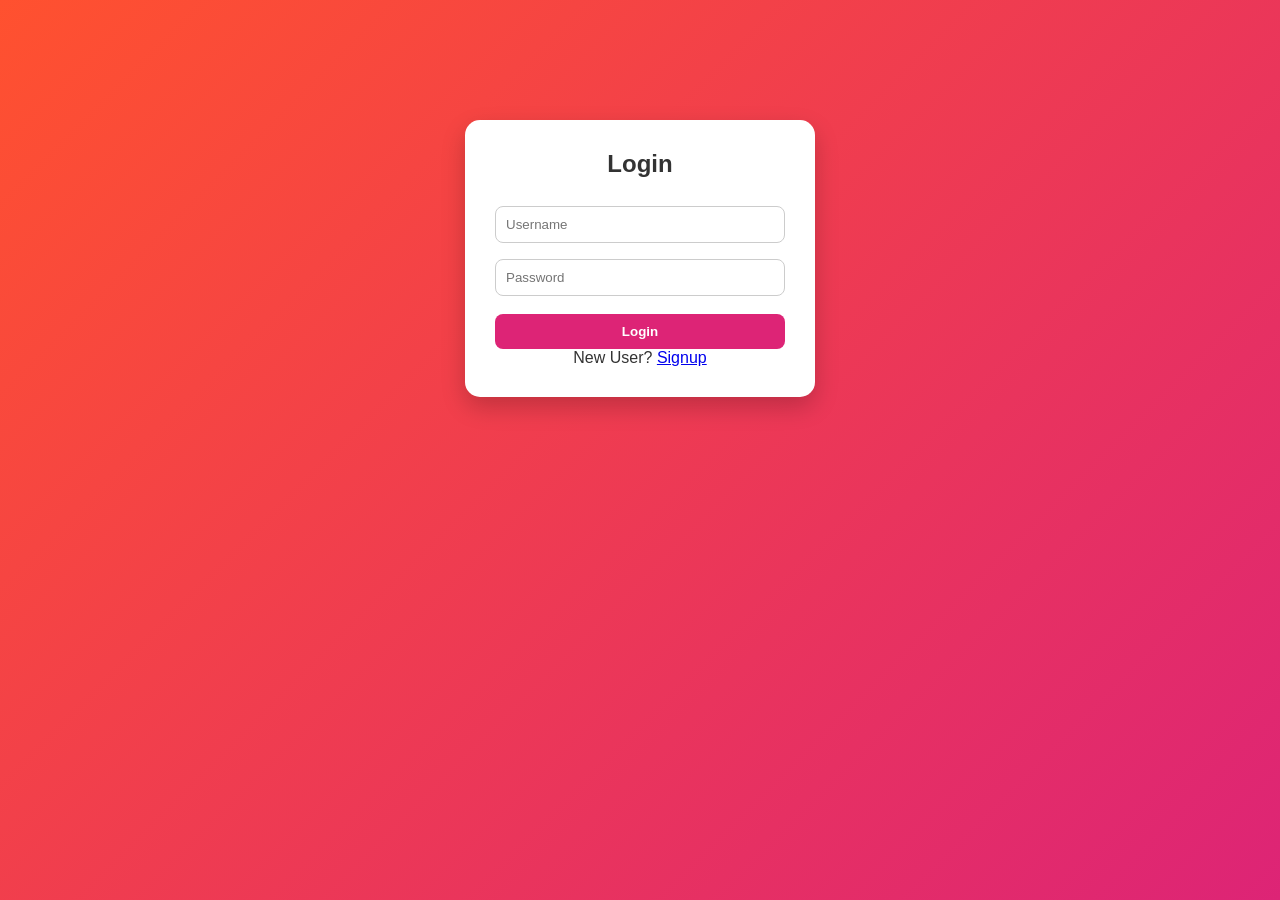
<file: index.html>
<!DOCTYPE html>
<html>
<head>
    <title>Login - Pizza App</title>
    <link rel="stylesheet" href="style.css">
</head>
<body>

<div class="box">
    <h2>Login</h2>
    <input type="text" id="loginUser" placeholder="Username">
    <input type="password" id="loginPass" placeholder="Password">
    <button onclick="login()">Login</button>
    <p>New User? <a href="signup.html">Signup</a></p>
</div>

<script src="script.js"></script>
</body>
</html>
</file>
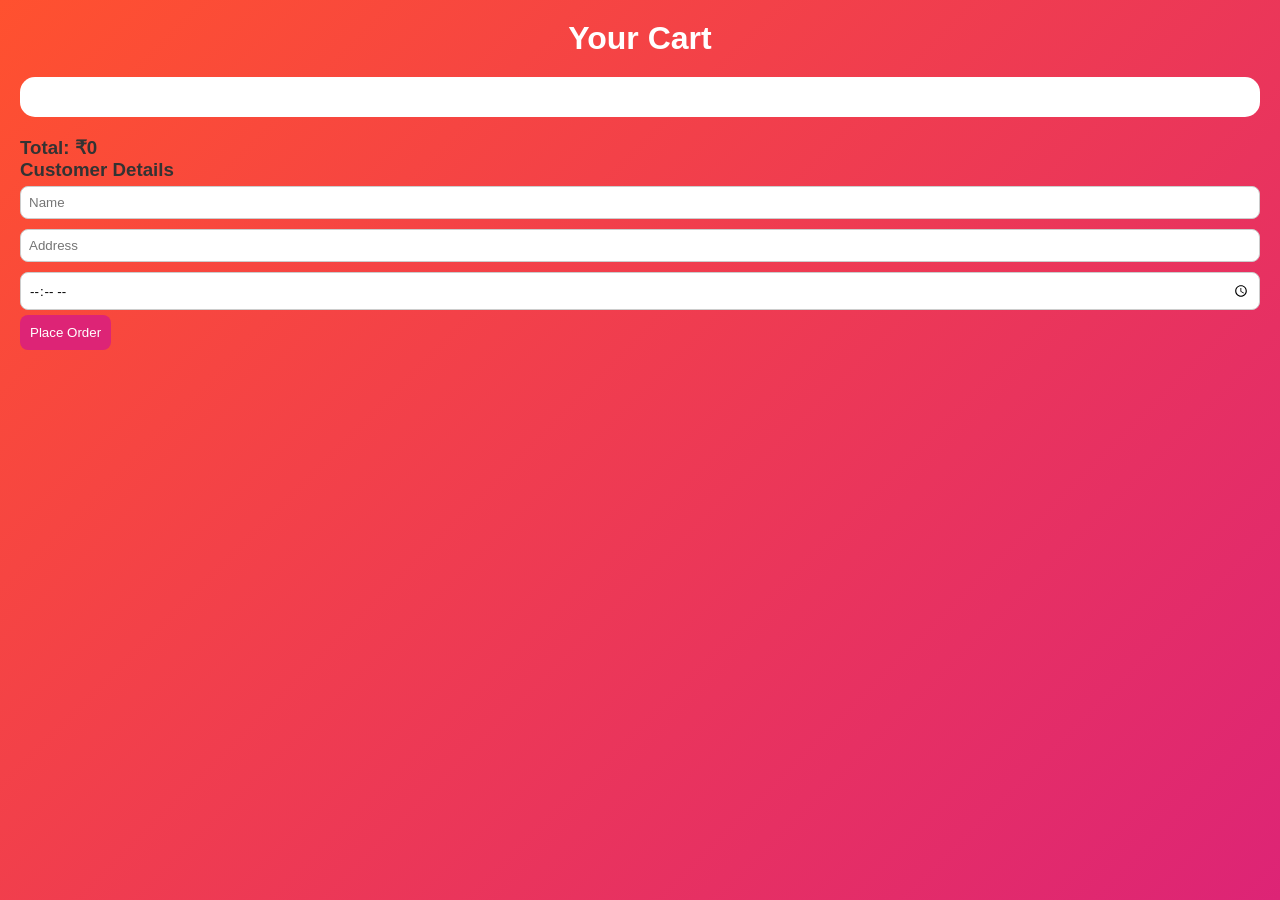
<file: cart.html>
<!DOCTYPE html>
<html>
<head>
    <title>Cart</title>
    <link rel="stylesheet" href="style.css">
</head>
<body onload="displayCart()">

<h1>Your Cart</h1>

<div id="cartItems"></div>

<h3>Total: ₹<span id="total"></span></h3>

<h3>Customer Details</h3>
<input type="text" id="custName" placeholder="Name">
<input type="text" id="custAddress" placeholder="Address">
<input type="time" id="deliveryTime">

<button onclick="placeOrder()">Place Order</button>

<script src="script.js"></script>
</body>
</html>
</file>
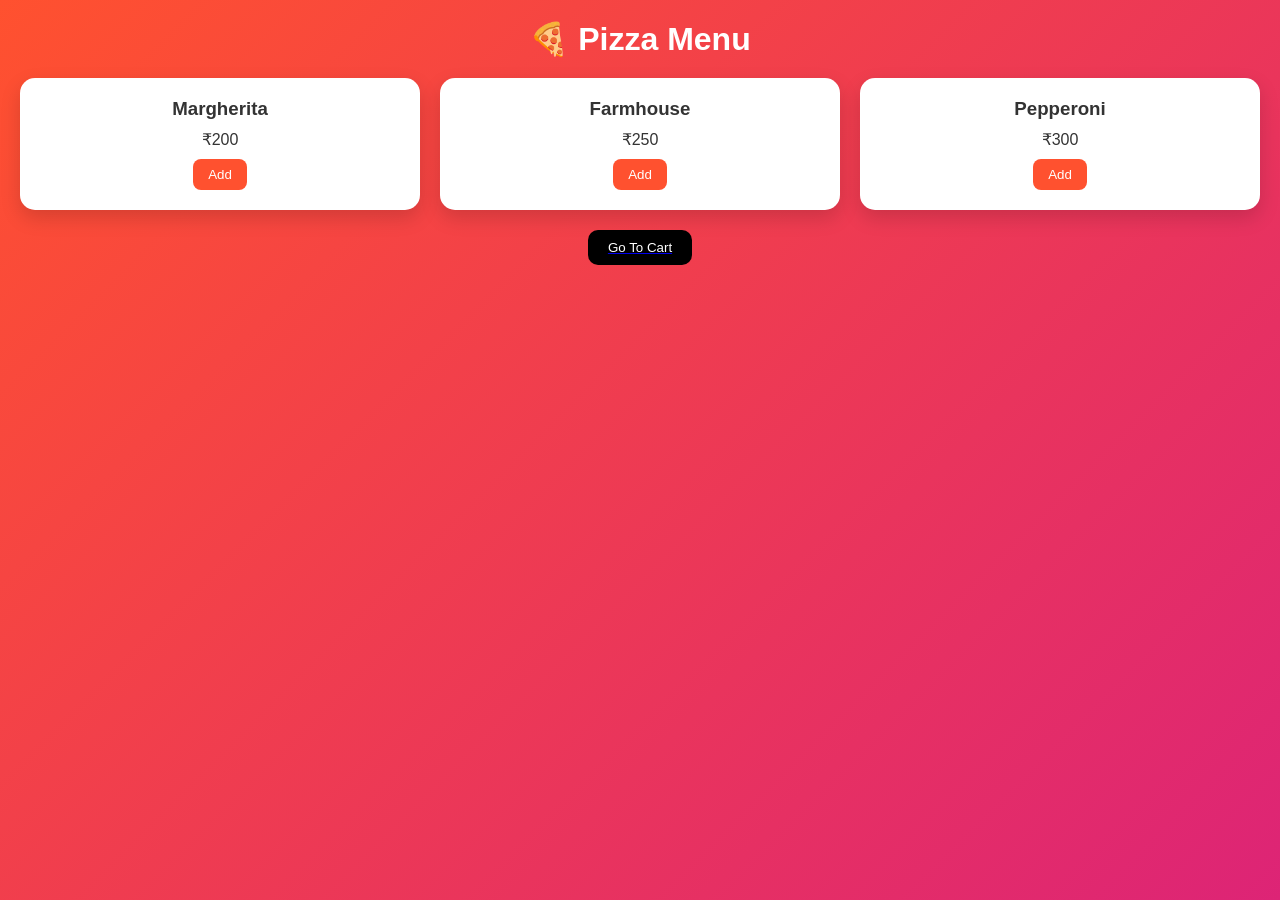
<file: home.html>
<!DOCTYPE html>
<html>
<head>
    <title>Pizza Menu</title>
    <link rel="stylesheet" href="style.css">
</head>
<body>

<h1>🍕 Pizza Menu</h1>

<div class="menu">

    <div class="card">
        <h3>Margherita</h3>
        <p>₹200</p>
        <button onclick="addToCart('Margherita',200)">Add</button>
    </div>

    <div class="card">
        <h3>Farmhouse</h3>
        <p>₹250</p>
        <button onclick="addToCart('Farmhouse',250)">Add</button>
    </div>

    <div class="card">
        <h3>Pepperoni</h3>
        <p>₹300</p>
        <button onclick="addToCart('Pepperoni',300)">Add</button>
    </div>

</div>

<a href="cart.html"><button class="cartBtn">Go To Cart</button></a>

<script src="script.js"></script>
</body>
</html>
</file>
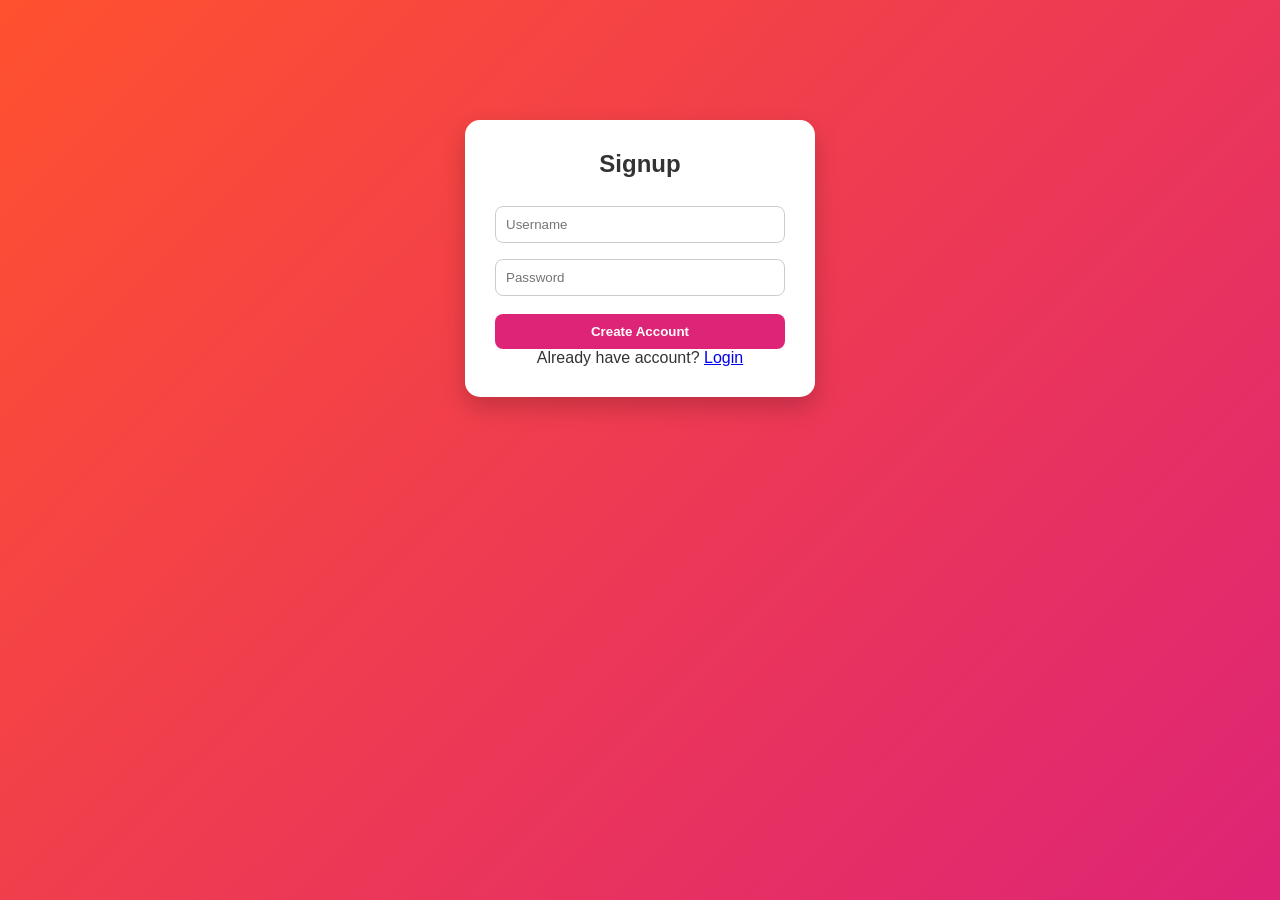
<file: signup.html>
<!DOCTYPE html>
<html>
<head>
    <title>Signup</title>
    <link rel="stylesheet" href="style.css">
</head>
<body>

<div class="box">
    <h2>Signup</h2>
    <input type="text" id="signupUser" placeholder="Username">
    <input type="password" id="signupPass" placeholder="Password">
    <button onclick="signup()">Create Account</button>
    <p>Already have account? <a href="index.html">Login</a></p>
</div>

<script src="script.js"></script>
</body>
</html>
</file>
<file: style.css>
* {
    margin: 0;
    padding: 0;
    box-sizing: border-box;
    font-family: 'Segoe UI', sans-serif;
}

body {
    background: linear-gradient(135deg, #ff512f, #dd2476);
    min-height: 100vh;
    padding: 20px;
    color: #333;
}

/* Login / Signup Box */
.box {
    background: white;
    max-width: 350px;
    margin: 100px auto;
    padding: 30px;
    border-radius: 15px;
    box-shadow: 0 10px 25px rgba(0,0,0,0.2);
    text-align: center;
}

.box h2 {
    margin-bottom: 20px;
}

.box input {
    width: 100%;
    padding: 10px;
    margin: 8px 0;
    border-radius: 8px;
    border: 1px solid #ccc;
}

.box button {
    width: 100%;
    padding: 10px;
    margin-top: 10px;
    border: none;
    border-radius: 8px;
    background: #dd2476;
    color: white;
    font-weight: bold;
    cursor: pointer;
    transition: 0.3s;
}

.box button:hover {
    background: #ff512f;
}

/* Menu */
h1 {
    text-align: center;
    margin-bottom: 20px;
    color: white;
}

.menu {
    display: grid;
    grid-template-columns: repeat(auto-fit, minmax(220px, 1fr));
    gap: 20px;
}

.card {
    background: white;
    padding: 20px;
    border-radius: 15px;
    text-align: center;
    box-shadow: 0 8px 20px rgba(0,0,0,0.15);
    transition: 0.3s;
}

.card:hover {
    transform: translateY(-5px);
}

.card h3 {
    margin-bottom: 10px;
}

.card button {
    margin-top: 10px;
    padding: 8px 15px;
    border: none;
    border-radius: 8px;
    background: #ff512f;
    color: white;
    cursor: pointer;
}

.cartBtn {
    display: block;
    margin: 20px auto;
    padding: 10px 20px;
    border: none;
    background: black;
    color: white;
    border-radius: 10px;
    cursor: pointer;
}

/* Cart Page */
#cartItems {
    background: white;
    padding: 20px;
    border-radius: 15px;
    margin-bottom: 20px;
}

.cart-item {
    display: flex;
    justify-content: space-between;
    margin-bottom: 10px;
}

.removeBtn {
    background: red;
    color: white;
    border: none;
    padding: 5px 8px;
    border-radius: 5px;
    cursor: pointer;
}

input, select {
    padding: 8px;
    margin: 5px 0;
    width: 100%;
    border-radius: 8px;
    border: 1px solid #ccc;
}

button {
    padding: 10px;
    border: none;
    border-radius: 8px;
    background: #dd2476;
    color: white;
    cursor: pointer;
}

button:hover {
    background: #ff512f;
}

@media(max-width: 600px) {
    .menu {
        grid-template-columns: 1fr;
    }
}
</file>
